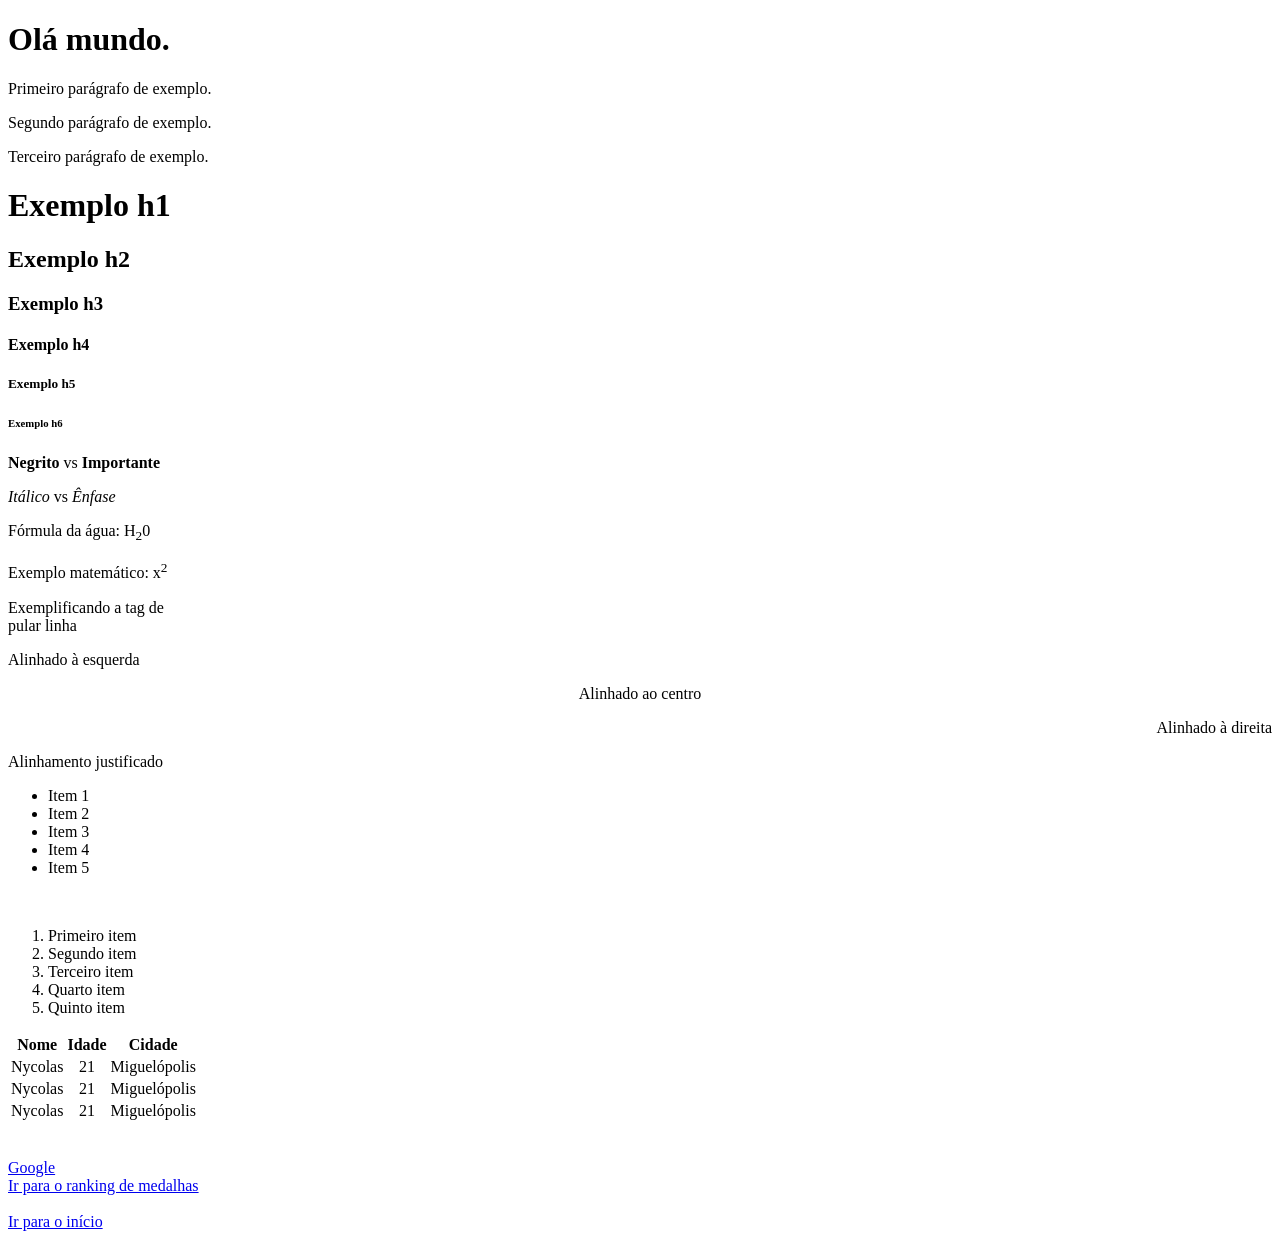
<file: index.html>
<!DOCTYPE html>
<html lang="en">
<head>
    <meta charset="UTF-8">
    <meta name="viewport" content="width=device-width, initial-scale=1.0">
    <title>Meu primeiro site</title>
    <link rel="icon" href="https://http2.mlstatic.com/D_NQ_NP_723306-MLB111752111265_052026-O.webp" type="image/png">
</head>
<body>
    <h1 id="secao-inicio">Olá mundo.</h1>

    <p>Primeiro parágrafo de exemplo.</p>
    <p>Segundo parágrafo de exemplo.</p>
    <p>Terceiro parágrafo de exemplo.</p>

    <h1>Exemplo h1</h1>
    <h2>Exemplo h2</h2>
    <h3>Exemplo h3</h3>
    <h4>Exemplo h4</h4>
    <h5>Exemplo h5</h5>
    <h6>Exemplo h6</h6>

    <p><b>Negrito</b> vs <strong>Importante</strong></p>
    <p><i>Itálico</i> vs <em>Ênfase</em></p>
    <p>Fórmula da água: H<sub>2</sub>0</p>
    <p>Exemplo matemático: x<sup>2</sup></p>

    <p>Exemplificando a tag de <br> pular linha</p>

    <p align="left">Alinhado à esquerda</p>
    <p align="center">Alinhado ao centro</p>
    <p align="right">Alinhado à direita</p>
    <p align="justify">Alinhamento justificado</p>

    <ul>
        <li>Item 1</li>
        <li>Item 2</li>
        <li>Item 3</li>
        <li>Item 4</li>
        <li>Item 5</li>
    </ul>
    <br>
    <ol>
        <li>Primeiro item</li>
        <li>Segundo item</li>
        <li>Terceiro item</li>
        <li>Quarto item</li>
        <li>Quinto item</li>  
    </ol>

    <table>
        <thead>
            <tr>
                <th>Nome</th>
                <th>Idade</th>
                <th>Cidade</th>
            </tr>
        </thead>
        <tbody>
            <tr>
                <td align="center">Nycolas</td>
                <td align="center">21</td>
                <td align="center">Miguelópolis</td>
            </tr>
            <tr>
                <td align="center">Nycolas</td>
                <td align="center">21</td>
                <td align="center">Miguelópolis</td>
            </tr>
            <tr>
                <td align="center">Nycolas</td>
                <td align="center">21</td>
                <td align="center">Miguelópolis</td>
            </tr>
        </tbody>
    </table>
    <br>
    <br>
    <a href="https://www.google.com.br" target="_blank"> Google</a>
    <br>
    <a href="tabela/ranking.html"> Ir para o ranking de medalhas</a>
    <br>
    <br>
    <a href="#secao-inicio">Ir para o início</a>

</body>
</html>
</file>
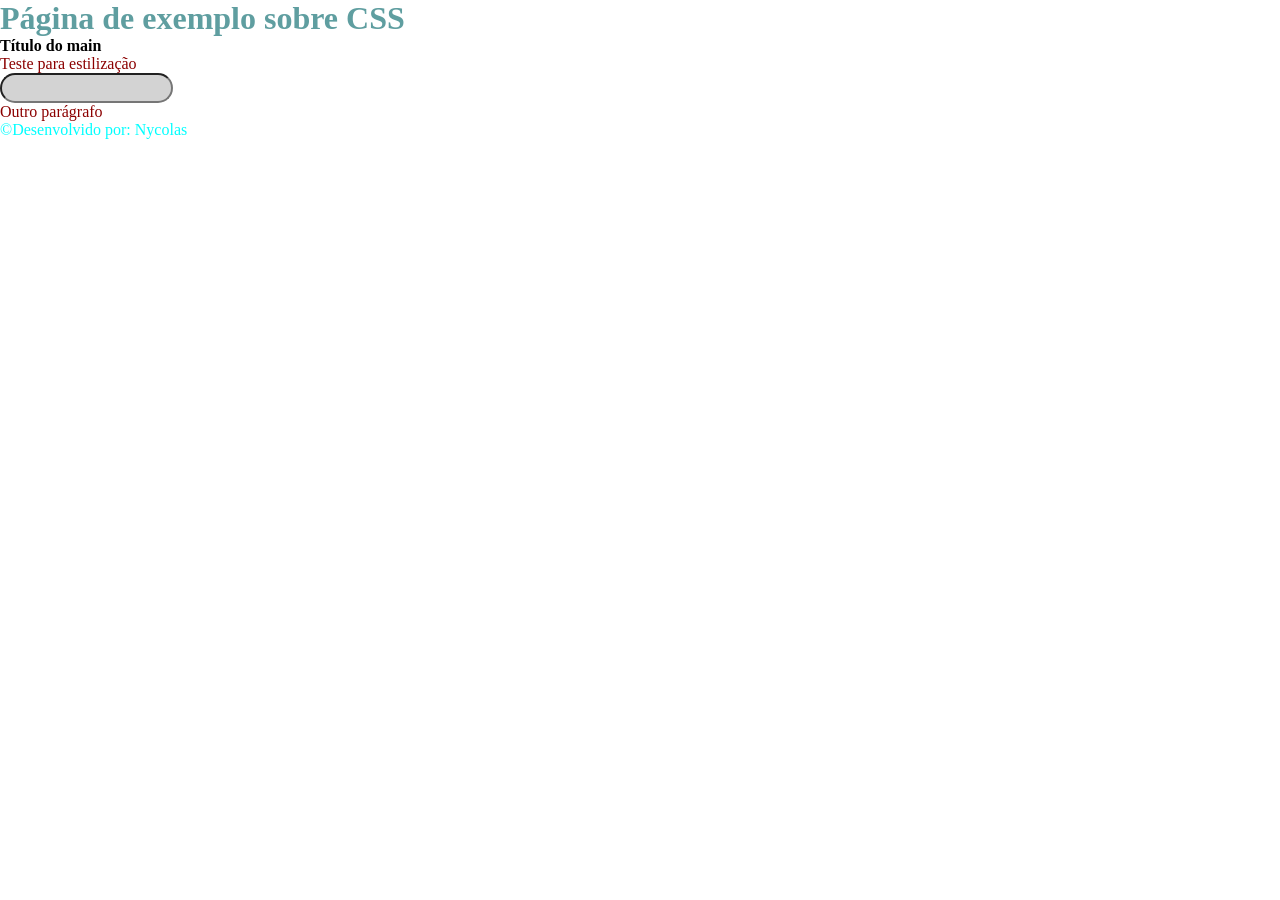
<file: exemplo-css/index.html>
<!DOCTYPE html>
<html lang="pt-BR">
<head>
    <meta charset="UTF-8">
    <meta name="viewport" content="width=device-width, initial-scale=1.0">
    <title>Exemplo - CSS</title>
    <link rel="stylesheet" href="./styles.css"/>
</head>

<body>
    <header>
        <h1>Página de exemplo sobre CSS</h1>
    </header>
    <main>
        <h4>Título do main</h4>
        <p>Teste para estilização</p>
        <input type="email" id="email"/>
        <br>
        <p>Outro parágrafo</p>
    </main>
    <footer>
        <p class="footer"> &copy;Desenvolvido por: Nycolas </p>
    </footer>

</body>

</html>
</file>
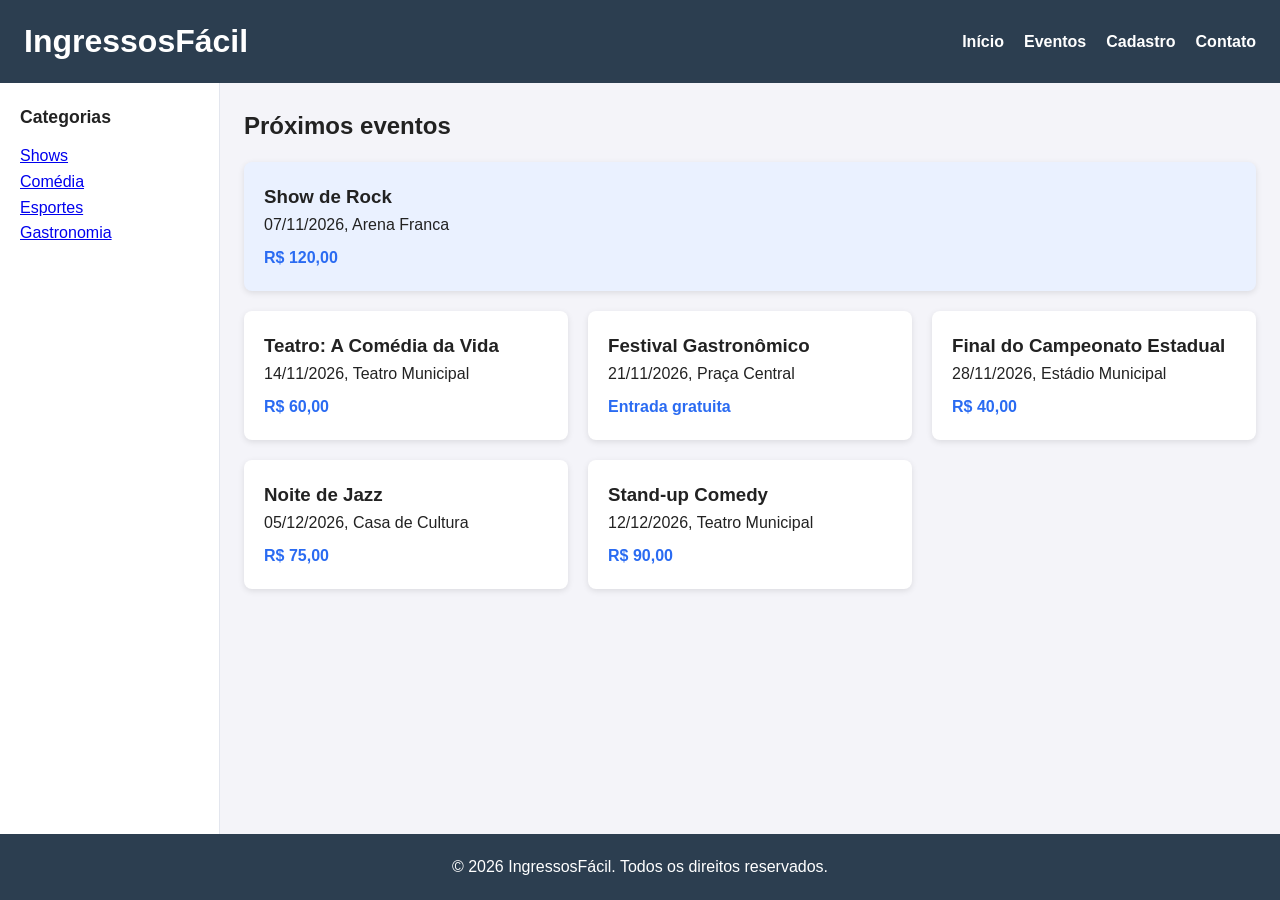
<file: exemplo-grid/index.html>
<!DOCTYPE html>
<html lang="pt-BR">
<head>
    <meta charset="UTF-8">
    <meta name="viewport" content="width=device-width, initial-scale=1.0">
    <title>IngressosFácil</title>
    <link rel="stylesheet" href="styles.css">
</head>
<body>

    <header class="topo">
        <h1>IngressosFácil</h1>
        <nav class="menu-horizontal">
            <ul>
                <li><a href="index.html" class="ativo">Início</a></li>
                <li><a href="#eventos">Eventos</a></li>
                <li><a href="cadastro.html">Cadastro</a></li>
                <li><a href="#contato">Contato</a></li>
            </ul>
        </nav>
    </header>

    <aside class="lateral">
        <h2>Categorias</h2>
        <nav class="menu-vertical">
            <ul>
                <li><a href="#">Shows</a></li>
                <li><a href="#">Comédia</a></li>
                <li><a href="#">Esportes</a></li>
                <li><a href="#">Gastronomia</a></li>
            </ul>
        </nav>
    </aside>

    <main class="conteudo">
        <section id="eventos">
            <h2>Próximos eventos</h2>
            <div class="grade-eventos">
                <article class="evento destaque">
                    <h3>Show de Rock</h3>
                    <p>07/11/2026, Arena Franca</p>
                    <p class="preco">R$ 120,00</p>
                </article>
                <article class="evento">
                    <h3>Teatro: A Comédia da Vida</h3>
                    <p>14/11/2026, Teatro Municipal</p>
                    <p class="preco">R$ 60,00</p>
                </article>
                <article class="evento">
                    <h3>Festival Gastronômico</h3>
                    <p>21/11/2026, Praça Central</p>
                    <p class="preco">Entrada gratuita</p>
                </article>
                <article class="evento">
                    <h3>Final do Campeonato Estadual</h3>
                    <p>28/11/2026, Estádio Municipal</p>
                    <p class="preco">R$ 40,00</p>
                </article>
                <article class="evento">
                    <h3>Noite de Jazz</h3>
                    <p>05/12/2026, Casa de Cultura</p>
                    <p class="preco">R$ 75,00</p>
                </article>
                <article class="evento">
                    <h3>Stand-up Comedy</h3>
                    <p>12/12/2026, Teatro Municipal</p>
                    <p class="preco">R$ 90,00</p>
                </article>
            </div>
        </section>
    </main>

    <footer class="rodape">
        <p id="contato">&copy; 2026 IngressosFácil. Todos os direitos reservados.</p>
    </footer>

</body>
</html>
</file>
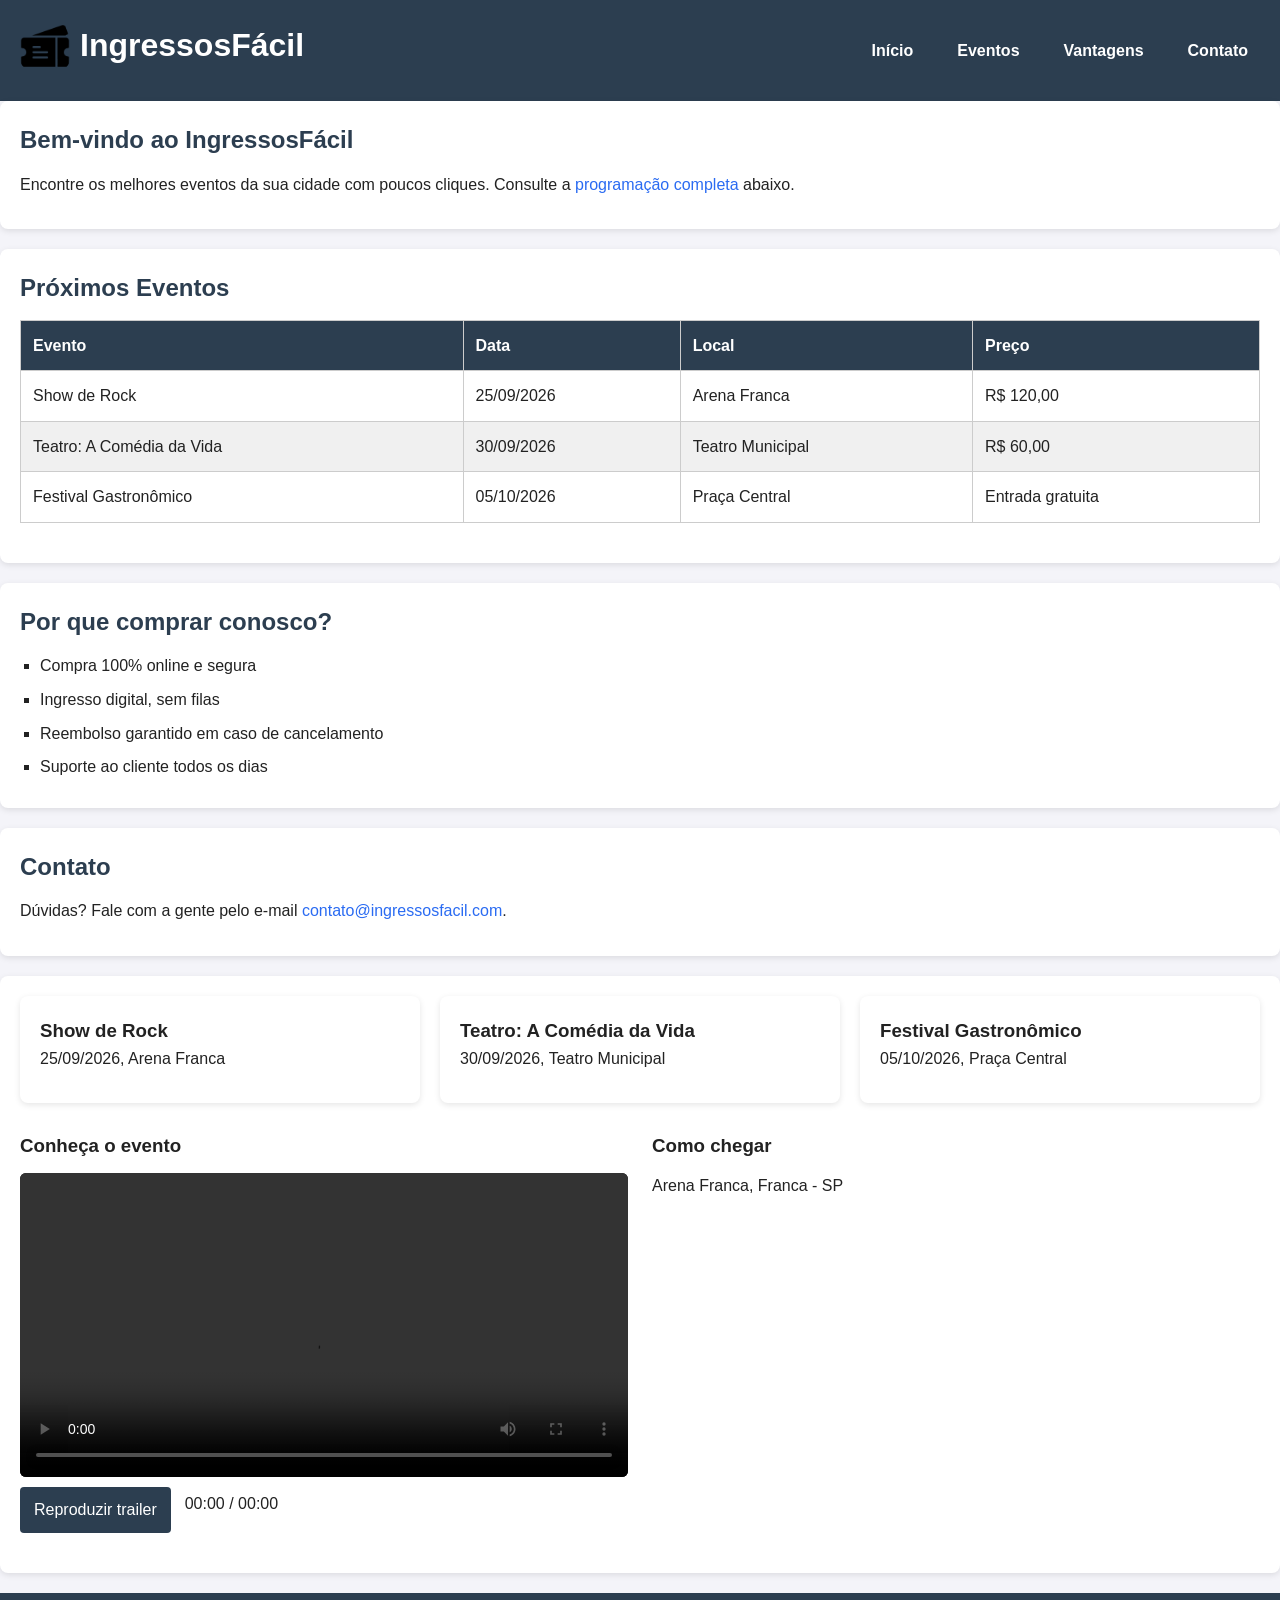
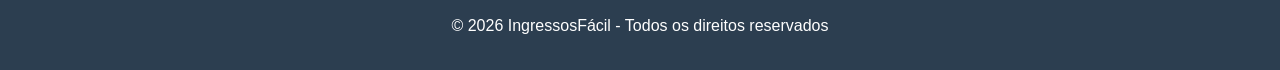
<file: pratica-css/index.html>
<!DOCTYPE html>
<html lang="pt-BR">
<head>
    <meta charset="UTF-8">
    <meta name="viewport" content="width=device-width, initial-scale=1.0">
    <title>IngressosFácil</title>
    <link rel="stylesheet" href="styles.css">
</head>
<body>

    <header>
        <div class="logo">
            <img src="logo.png" alt="Logo do site">
            <h1>IngressosFácil</h1>
        </div>
        <nav>
            <ul>
                <li><a href="#home">Início</a></li>
                <li><a href="#eventos">Eventos</a></li>
                <li><a href="#vantagens">Vantagens</a></li>
                <li><a href="#contato">Contato</a></li>
            </ul>
        </nav>
    </header>

    <main>
        <section id="home">
            <h2>Bem-vindo ao IngressosFácil</h2>
            <p>Encontre os melhores eventos da sua cidade com poucos cliques. Consulte a <a href="#eventos">programação completa</a> abaixo.</p>
        </section>

        <section id="eventos">
            <h2>Próximos Eventos</h2>
            <table>
                <thead>
                    <tr>
                        <th>Evento</th>
                        <th>Data</th>
                        <th>Local</th>
                        <th>Preço</th>
                    </tr>
                </thead>
                <tbody>
                    <tr>
                        <td>Show de Rock</td>
                        <td>25/09/2026</td>
                        <td>Arena Franca</td>
                        <td>R$ 120,00</td>
                    </tr>
                    <tr>
                        <td>Teatro: A Comédia da Vida</td>
                        <td>30/09/2026</td>
                        <td>Teatro Municipal</td>
                        <td>R$ 60,00</td>
                    </tr>
                    <tr>
                        <td>Festival Gastronômico</td>
                        <td>05/10/2026</td>
                        <td>Praça Central</td>
                        <td>Entrada gratuita</td>
                    </tr>
                </tbody>
            </table>
        </section>

        <section id="vantagens">
            <h2>Por que comprar conosco?</h2>
            <ul>
                <li>Compra 100% online e segura</li>
                <li>Ingresso digital, sem filas</li>
                <li>Reembolso garantido em caso de cancelamento</li>
                <li>Suporte ao cliente todos os dias</li>
            </ul>
        </section>

        <section id="contato">
            <h2>Contato</h2>
            <p>Dúvidas? Fale com a gente pelo e-mail <a href="mailto:contato@ingressosfacil.com">contato@ingressosfacil.com</a>.</p>
        </section>

        <section>
            <div class="eventos-container">
                <div class="evento-item">
                    <h3>Show de Rock</h3>
                    <p>25/09/2026, Arena Franca</p>
                </div>
                <div class="evento-item">
                    <h3>Teatro: A Comédia da Vida</h3>
                    <p>30/09/2026, Teatro Municipal</p>
                </div>
                <div class="evento-item">
                    <h3>Festival Gastronômico</h3>
                    <p>05/10/2026, Praça Central</p>
                </div>
            </div>

            <div class="experiencia-evento">
                <div class="midia-evento">
                    <div>
                        <h3>Conheça o evento</h3>
                        <video id="videoEvento" preload="metadata" playsinline controls>
                            <source src="../video.mp4" type="video/mp4">
                            Seu navegador não suporta a reprodução de vídeo.
                        </video>
                        <div class="controles-midia">
                            <button id="btnPlayVideo" type="button" aria-controls="videoEvento" aria-pressed="false">Reproduzir trailer</button>
                            <p id="tempoVideo" aria-live="off">00:00 / 00:00</p>
                        </div>
                    </div>
                </div>

                <div class="local-evento">
                    <div>
                        <h3>Como chegar</h3>
                        <p>Arena Franca, Franca - SP</p>
                    </div>
                    <iframe
                        src="https://maps.google.com/maps?q=Arena+Franca%2C+Franca%2C+SP&z=16&output=embed"
                        loading="lazy"
                        referrerpolicy="no-referrer-when-downgrade"
                        title="Mapa da Arena Franca, em Franca - SP"></iframe>
                </div>
            </div>
        </section>
    </main>

    <footer>
        <p>&copy; 2026 IngressosFácil - Todos os direitos reservados</p>
    </footer>

    <script>
        function formatarTempo(segundos) {
            if (!Number.isFinite(segundos)) return '00:00';
            const minutos = Math.floor(segundos / 60);
            const restante = Math.floor(segundos % 60).toString().padStart(2, '0');
            return `${minutos}:${restante}`;
        }

        function criarControlesDeMidia(idMedia, idBotao, idTempo) {
            const media = document.getElementById(idMedia);
            const botao = document.getElementById(idBotao);
            const tempo = document.getElementById(idTempo);

            if (!media || !botao || !tempo) return;

            botao.addEventListener('click', async function () {
                if (media.paused) {
                    try {
                        await media.play();
                    } catch {
                        tempo.textContent = 'Não foi possível reproduzir este vídeo.';
                    }
                } else {
                    media.pause();
                }
            });

            function atualizarEstado() {
                const pausado = media.paused;
                botao.textContent = pausado ? 'Reproduzir trailer' : 'Pausar trailer';
                botao.setAttribute('aria-pressed', String(!pausado));
            }

            function atualizarTempo() {
                tempo.textContent = `${formatarTempo(media.currentTime)} / ${formatarTempo(media.duration)}`;
            }

            media.addEventListener('loadedmetadata', atualizarTempo);
            media.addEventListener('timeupdate', atualizarTempo);
            media.addEventListener('play', atualizarEstado);
            media.addEventListener('pause', atualizarEstado);
            media.addEventListener('ended', atualizarEstado);
        }

        criarControlesDeMidia('videoEvento', 'btnPlayVideo', 'tempoVideo');
    </script>
</body>
</html>
</file>
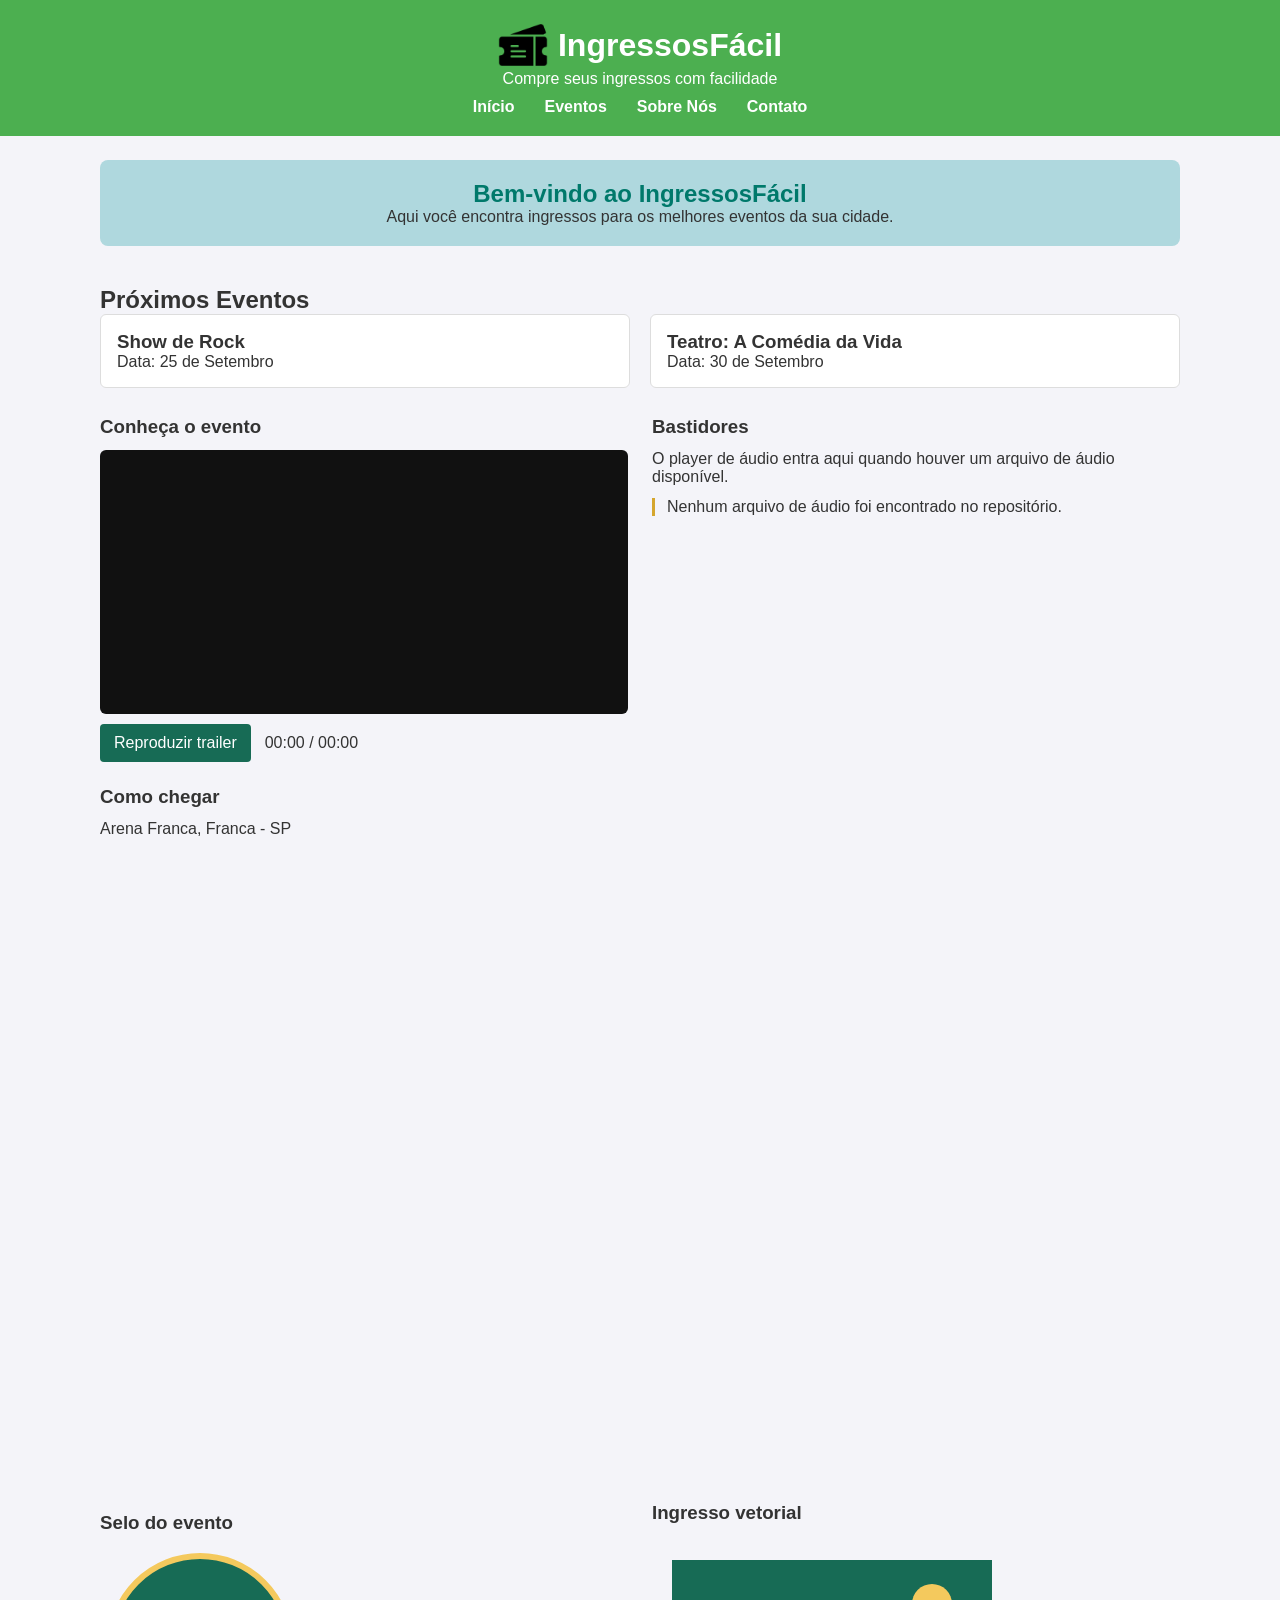
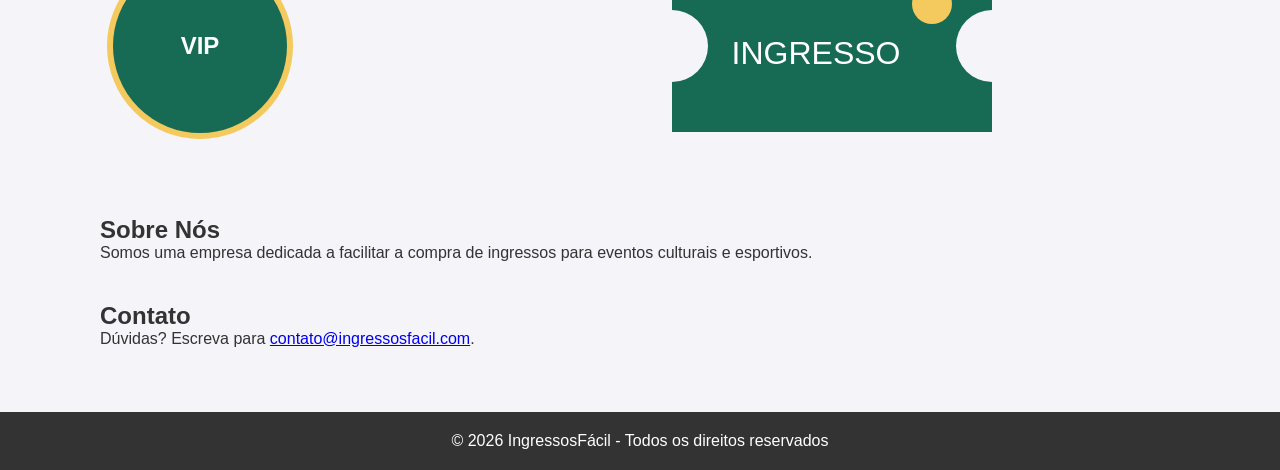
<file: site-vendas/index.html>
<!DOCTYPE html>
<html lang="pt-BR">
<head>
    <meta charset="UTF-8">
    <meta name="viewport" content="width=device-width, initial-scale=1.0">
    <title>Página Inicial - Venda de Ingressos</title>
    <link rel="stylesheet" href="styles.css">
</head>
<body>

    <header>
        <div class="logo">
            <img src="../pratica-css/logo.png" alt="Logo do site">
            <h1>IngressosFácil</h1>
        </div>
        <p>Compre seus ingressos com facilidade</p>
        <nav>
            <ul>
                <li><a href="#home">Início</a></li>
                <li><a href="#eventos">Eventos</a></li>
                <li><a href="#sobre">Sobre Nós</a></li>
                <li><a href="#contato">Contato</a></li>
            </ul>
        </nav>
    </header>

    <main>
        <section id="home">
            <h2>Bem-vindo ao IngressosFácil</h2>
            <p>Aqui você encontra ingressos para os melhores eventos da sua cidade.</p>
        </section>

        <section id="eventos">
            <h2>Próximos Eventos</h2>
            <div class="eventos-container">
                <article class="evento-item">
                    <h3>Show de Rock</h3>
                    <p>Data: 25 de Setembro</p>
                </article>
                <article class="evento-item">
                    <h3>Teatro: A Comédia da Vida</h3>
                    <p>Data: 30 de Setembro</p>
                </article>
            </div>

            <div class="experiencia-evento">
                <div class="midia-evento">
                    <div>
                        <h3>Conheça o evento</h3>
                        <video id="videoEvento" preload="metadata" playsinline>
                            <source src="../video.mp4" type="video/mp4">
                            Seu navegador não suporta a reprodução de vídeo.
                        </video>
                        <div class="controles-midia">
                            <button id="btnPlayVideo" type="button" aria-controls="videoEvento" aria-pressed="false">Reproduzir trailer</button>
                            <p id="tempoVideo" aria-live="off">00:00 / 00:00</p>
                        </div>
                    </div>

                    <div class="audio-evento">
                        <h3>Bastidores</h3>
                        <p>O player de áudio entra aqui quando houver um arquivo de áudio disponível.</p>
                        <p class="audio-indisponivel">Nenhum arquivo de áudio foi encontrado no repositório.</p>
                    </div>
                </div>

                <div class="local-evento">
                    <div>
                        <h3>Como chegar</h3>
                        <p>Arena Franca, Franca - SP</p>
                    </div>
                    <iframe
                        src="https://maps.google.com/maps?q=Arena+Franca%2C+Franca%2C+SP&z=16&output=embed"
                        loading="lazy"
                        referrerpolicy="no-referrer-when-downgrade"
                        title="Mapa da Arena Franca, em Franca - SP"></iframe>
                </div>

                <div class="graficos-evento">
                    <div>
                        <h3>Selo do evento</h3>
                        <canvas id="seloEvento" width="200" height="200" role="img" aria-label="Selo circular dourado VIP">
                            Selo VIP do evento.
                        </canvas>
                    </div>
                    <div>
                        <h3>Ingresso vetorial</h3>
                        <svg class="ingresso-svg" viewBox="0 0 180 110" role="img" aria-labelledby="tituloIngresso">
                            <title id="tituloIngresso">Ingresso do IngressosFácil</title>
                            <path d="M10 12h160v25a18 18 0 0 0 0 36v25H10V73a18 18 0 0 0 0-36z" fill="#176b55" />
                            <circle cx="140" cy="34" r="10" fill="#f4c95d" />
                            <text x="82" y="64" text-anchor="middle" fill="#fff" font-size="16" font-family="Arial, sans-serif">INGRESSO</text>
                        </svg>
                    </div>
                </div>
            </div>
        </section>

        <section id="sobre">
            <h2>Sobre Nós</h2>
            <p>Somos uma empresa dedicada a facilitar a compra de ingressos para eventos culturais e esportivos.</p>
        </section>

        <section id="contato">
            <h2>Contato</h2>
            <p>Dúvidas? Escreva para <a href="mailto:contato@ingressosfacil.com">contato@ingressosfacil.com</a>.</p>
        </section>
    </main>

    <footer>
        <p>&copy; 2026 IngressosFácil - Todos os direitos reservados</p>
    </footer>
    <script>
        function formatarTempo(segundos) {
            if (!Number.isFinite(segundos)) return '00:00';
            const minutos = Math.floor(segundos / 60);
            const restante = Math.floor(segundos % 60).toString().padStart(2, '0');
            return `${minutos}:${restante}`;
        }

        function criarControlesDeMidia(idMedia, idBotao, idTempo) {
            const media = document.getElementById(idMedia);
            const botao = document.getElementById(idBotao);
            const tempo = document.getElementById(idTempo);

            botao.addEventListener('click', async function () {
                if (media.paused) {
                    try {
                        await media.play();
                    } catch {
                        tempo.textContent = 'Não foi possível reproduzir este vídeo.';
                    }
                } else {
                    media.pause();
                }
            });

            function atualizarEstado() {
                const pausado = media.paused;
                botao.textContent = pausado ? 'Reproduzir trailer' : 'Pausar trailer';
                botao.setAttribute('aria-pressed', String(!pausado));
            }

            function atualizarTempo() {
                tempo.textContent = `${formatarTempo(media.currentTime)} / ${formatarTempo(media.duration)}`;
            }

            media.addEventListener('loadedmetadata', atualizarTempo);
            media.addEventListener('timeupdate', atualizarTempo);
            media.addEventListener('play', atualizarEstado);
            media.addEventListener('pause', atualizarEstado);
            media.addEventListener('ended', atualizarEstado);
        }

        criarControlesDeMidia('videoEvento', 'btnPlayVideo', 'tempoVideo');

        const canvas = document.getElementById('seloEvento');
        const contexto = canvas.getContext('2d');
        contexto.beginPath();
        contexto.arc(100, 100, 90, 0, Math.PI * 2);
        contexto.fillStyle = '#176b55';
        contexto.fill();
        contexto.beginPath();
        contexto.arc(100, 100, 90, 0, Math.PI * 2);
        contexto.strokeStyle = '#f4c95d';
        contexto.lineWidth = 6;
        contexto.stroke();
        contexto.fillStyle = '#ffffff';
        contexto.font = 'bold 24px Arial, sans-serif';
        contexto.textAlign = 'center';
        contexto.fillText('VIP', 100, 108);
    </script>
</body>
</html>
</file>
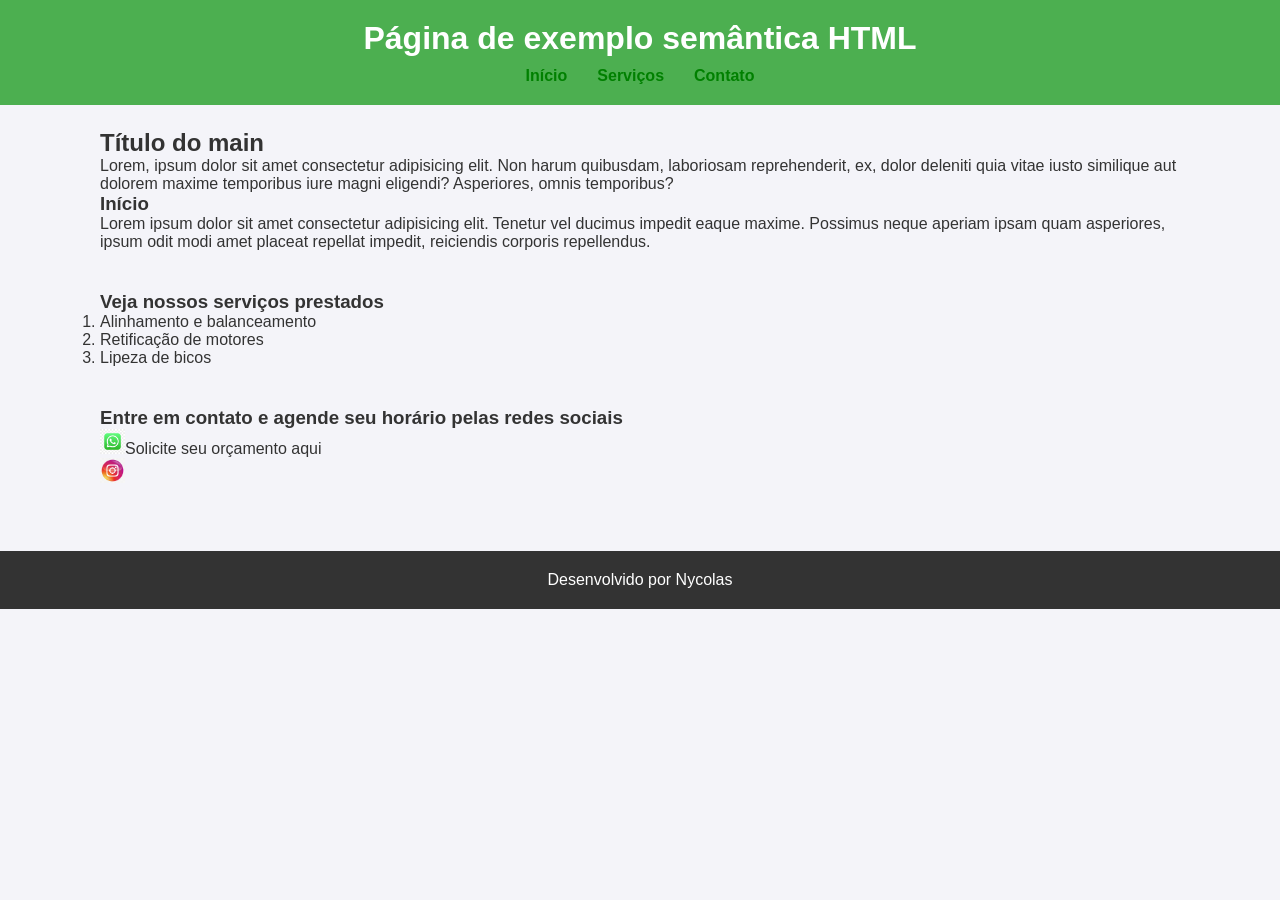
<file: semantica.html>
<!DOCTYPE html>
<html lang="pt-BR">
<head>
    <meta charset="UTF-8">
    <meta name="viewport" content="width=device-width, initial-scale=1.0">
    <title>Exemplo semântica no HTML</title>
    <link rel="stylesheet" href="./site-vendas/styles.css">
</head>
<body>
    <!-- Aqui virá o conteúdo de cabeçalho da página -->
    <header>
        <h1>Página de exemplo semântica HTML</h1>
        <nav>
            <ul>
                <li>
                    <a href="#secao-inicio" style="text-decoration: none; color: green">Início</a>
                </li>
                <li>
                    <a href="#secao-servicos" style="text-decoration: none; color: green">Serviços</a>
                </li>
                <li>
                    <a href="#secao-contato" style="text-decoration: none; color: green">Contato</a>
                </li>
            </ul>
        </nav>
    </header>
<!-- Aqui abaixo virá o conteúdo principal da página separado em seções -->
    <main>
        <h2>Título do main</h2>
        <p>Lorem, ipsum dolor sit amet consectetur adipisicing elit. Non harum quibusdam, laboriosam reprehenderit, ex, dolor deleniti quia vitae iusto similique aut dolorem maxime temporibus iure magni eligendi? Asperiores, omnis temporibus?
        </p>
        <section id="secao-inicio">
        <h3>Início</h3>
        <p>Lorem ipsum dolor sit amet consectetur adipisicing elit. Tenetur vel ducimus impedit eaque maxime. Possimus neque aperiam ipsam quam asperiores, ipsum odit modi amet placeat repellat impedit, reiciendis corporis repellendus.</p>
        </section>
        <section id="secao-servicos">
            <h3>Veja nossos serviços prestados</h3>
            <ol>
                <li>Alinhamento e balanceamento</li>
                <li>Retificação de motores</li>
                <li>Lipeza de bicos</li>
            </ol>
        </section>
        <section id="secao-contato">
            <h3>Entre em contato e agende seu horário pelas redes sociais</h3>
            <a><img src="./imagens/whatsapp_icone.jpg" alt="Instagram" width="25" height="25">Solicite seu orçamento aqui</a>
            <br>
            <img src="./imagens/instagram_icone.png" alt="WhatsApp" width="25" height="25">
        </section>
    </main>
    <footer>
        <p>Desenvolvido por Nycolas</p>
    </footer>
</body>
</html>
</file>
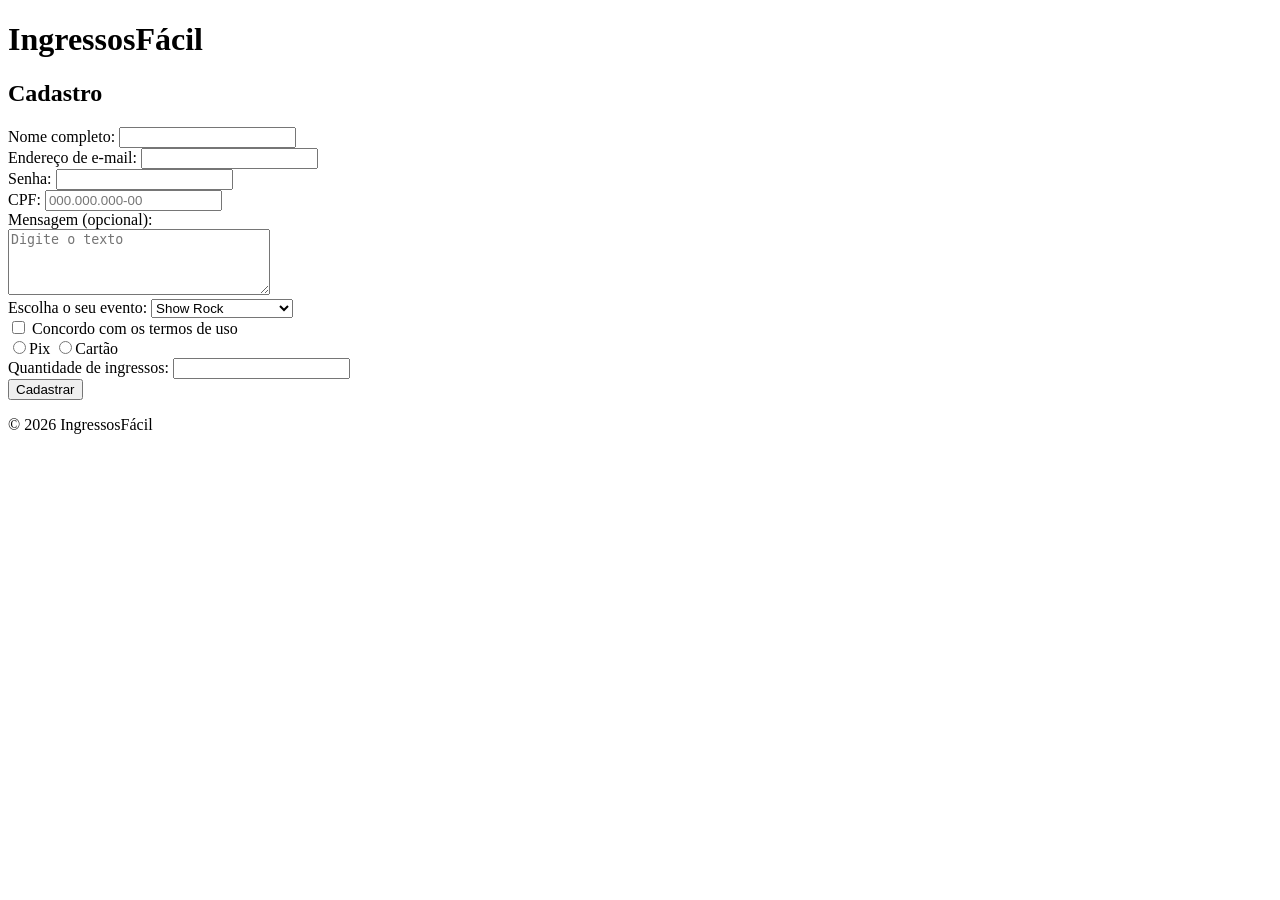
<file: forms/forms.html>
<!DOCTYPE html>
<html lang="pt-BR">
<head>
    <meta charset="UTF-8">
    <meta name="viewport" content="width=device-width, initial-scale=1.0">
    <title>Cadastro - IngressosFácil</title>
</head>
<body>
    <header>
        <h1>IngressosFácil</h1>
    </header>

    <main>
        <section id="home">
            <h2>Cadastro</h2>
        </section>
        <section>
            <form id="registerForm" method="POST">
                <label for="nome">Nome completo:</label>
                <input type="text" id="nome" name="nome" required minlength="3" />
                <br>

                <label for="email">Endereço de e-mail:</label>
                <input type="email" id="email" name="email" required />
                <br>

                <label for="senha">Senha:</label>
                <input type="password" id="senha" name="senha" required minlength="8" maxlength="12" />
                <br>

                <label for="cpf">CPF:</label>
                <input
                    type="text"
                    id="cpf"
                    name="cpf"
                    required
                    pattern="\d{3}\.\d{3}\.\d{3}-\d{2}"
                    placeholder="000.000.000-00"
                    title="Formato esperado: 000.000.000-00"
                />
                <br>

                <label for="mensagem">Mensagem (opcional):</label>
                <br>
                <textarea id="mensagem" name="mensagem" rows="4" cols="30" placeholder="Digite o texto"></textarea>
                <br>

                <label for="evento">Escolha o seu evento:</label>
                <select id="evento" name="evento">
                    <option value="Rock">Show Rock</option>
                    <option value="Sertanejo">Show Sertanejo</option>
                    <option value="Jogos">Jogos Universitários</option>
                </select>
                <br>

                <label for="termos">
                    <input id="termos" name="termos" type="checkbox" required />
                    Concordo com os termos de uso
                </label>
                <br>

                <label><input type="radio" value="pix" name="pagamento" required />Pix</label>
                <label><input type="radio" value="cartao" name="pagamento" required />Cartão</label>
                <br>

                <label for="quantidade">Quantidade de ingressos:</label>
                <input type="number" id="quantidade" name="quantidade" step="5" min="0" />
                <br>

                <input type="submit" value="Cadastrar" />
            </form>
        </section>
    </main>

    <footer>
        <p>&copy; 2026 IngressosFácil</p>
    </footer>

    <script>
        document.getElementById('registerForm').addEventListener('submit', function (event) {
            event.preventDefault(); // Evita o recarregamento da página

            const nome = document.getElementById('nome').value;
            const email = document.getElementById('email').value;
            const cpf = document.getElementById('cpf').value;
            const mensagem = document.getElementById('mensagem').value;
            const evento = document.getElementById('evento').value;
            const pagamento = document.querySelector('input[name="pagamento"]:checked');
            const quantidade = document.getElementById('quantidade').value;

            alert(
                `Cadastro recebido!\n` +
                `Nome: ${nome}\n` +
                `E-mail: ${email}\n` +
                `CPF: ${cpf}\n` +
                `Evento: ${evento}\n` +
                `Mensagem: ${mensagem || '(nenhuma)'}\n` +
                `Pagamento: ${pagamento ? pagamento.value : '(não selecionado)'}\n` +
                `Quantidade: ${quantidade || '(não informada)'}`
            );
        });
    </script>
</body>
</html>
</file>
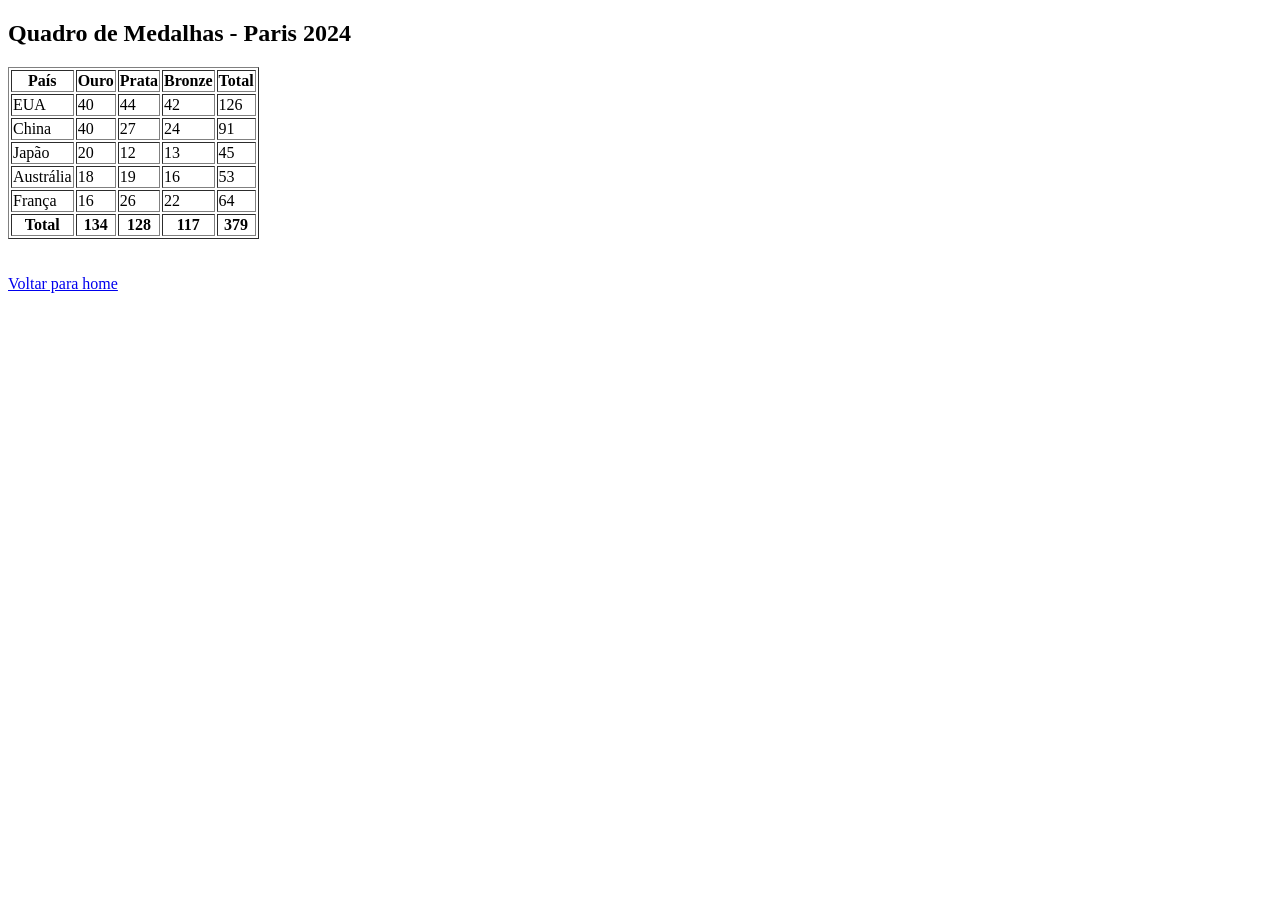
<file: tabela/ranking.html>
<!DOCTYPE html> <!-- Define o tipo de documento como HTML5 -->
<html lang="pt-BR"> <!-- Define o idioma da página como português do Brasil -->
  <head>
    <meta charset="UTF-8" /> <!-- Define a codificação de caracteres como UTF-8 (suporta acentos) -->
    
    <meta name="viewport" content="width=device-width, initial-scale=1.0" /> 
    <!-- Garante que a página seja responsiva em dispositivos móveis -->
    
    <meta
      name="description"
      content="Quadro de medalhas dos jogos olímpicos (Olimpíadas) de Paris 2024."
    /> 
    <!-- Descrição da página (importante para SEO e acessibilidade) -->
    
    <title>Quadro de medalhas</title> <!-- Título exibido na aba do navegador -->
  </head>
  
  <body>
    <!-- Título principal da página -->
    <h2>Quadro de Medalhas - Paris 2024</h2>

    <!-- Início da tabela -->
    <table border="1"> <!-- Adicionei "border" só para visualização mais clara -->
        <!-- Cabeçalho da tabela: define os títulos das colunas -->
        <thead>
            <tr>
                <th>País</th>   <!-- Nome do país -->
                <th>Ouro</th>   <!-- Medalhas de ouro -->
                <th>Prata</th>  <!-- Medalhas de prata -->
                <th>Bronze</th> <!-- Medalhas de bronze -->
                <th>Total</th>  <!-- Total de medalhas -->
            </tr>
        </thead>
        
        <!-- Corpo da tabela: contém os dados -->
        <tbody>
            <tr>
                <td>EUA</td>
                <td>40</td>
                <td>44</td>
                <td>42</td>
                <td>126</td>
            </tr>
            <tr>
                <td>China</td>
                <td>40</td>
                <td>27</td>
                <td>24</td>
                <td>91</td>
            </tr>
            <tr>
                <td>Japão</td>
                <td>20</td>
                <td>12</td>
                <td>13</td>
                <td>45</td>
            </tr>
            <tr>
                <td>Austrália</td>
                <td>18</td>
                <td>19</td>
                <td>16</td>
                <td>53</td>
            </tr>
            <tr>
                <td>França</td>
                <td>16</td>
                <td>26</td>
                <td>22</td>
                <td>64</td>
            </tr>
        </tbody>   
        
        <!-- Rodapé da tabela: mostra o total geral -->
        <tfoot>
            <tr>
                <th>Total</th>
                <th>134</th>  <!-- Soma das medalhas de ouro -->
                <th>128</th>  <!-- Soma das medalhas de prata -->
                <th>117</th>  <!-- Soma das medalhas de bronze -->
                <th>379</th>  <!-- Soma geral -->
            </tr>
        </tfoot>
    </table>
    <!-- Fim da tabela -->
    <br>
    <br>
    <a href="../index.html">Voltar para home</a>
  </body>
</html>
</file>
<file: exemplo-css/styles.css>
*{
    margin: 0;
    padding: 0;
    box-sizing: border-box;
}

p{
    color:darkred;
}

h1{
    color:cadetblue;
}

.footer{
    color:aqua;
}

#email{
    height:30px;
    background-color: lightgray;
    border-radius:25px;
}
</file>
<file: exemplo-grid/styles.css>
/* ===== Reset e base ===== */
* {
    margin: 0;
    padding: 0;
    box-sizing: border-box;
}

body {
    font-family: 'Segoe UI', Arial, sans-serif;
    line-height: 1.6;
    background-color: #f4f4f9;
    color: #222;
}

/* ===== Estrutura da página (Grid) ===== */
body {
    min-height: 100vh;
    display: grid;
    grid-template-columns: 220px 1fr;
    grid-template-rows: auto 1fr auto;
    grid-template-areas:
        "topo    topo"
        "lateral conteudo"
        "rodape  rodape";
}

.topo     { grid-area: topo; }
.lateral  { grid-area: lateral; }
.conteudo { grid-area: conteudo; }
.rodape   { grid-area: rodape; }

/* ===== Topo (Flexbox dentro do Grid) ===== */
.topo {
    display: flex;
    justify-content: space-between;
    align-items: center;
    flex-wrap: wrap;
    gap: 12px;
    padding: 16px 24px;
    background-color: #2c3e50;
    color: #fff;
}

.menu-horizontal ul {
    display: flex;
    list-style: none;
    gap: 20px;
}

.menu-horizontal a {
    color: #fff;
    text-decoration: none;
    font-weight: bold;
}

/* ===== Lateral ===== */
.lateral {
    padding: 20px;
    background-color: #fff;
    border-right: 1px solid #e3e6ee;
}

.lateral h2 {
    font-size: 1.1rem;
    margin-bottom: 12px;
}

.menu-vertical ul {
    list-style: none;
}

/* ===== Conteúdo ===== */
.conteudo {
    padding: 24px;
}

.conteudo h2 {
    margin-bottom: 16px;
}

/* ===== Grade de eventos ===== */
.grade-eventos {
    display: grid;
    grid-template-columns: repeat(auto-fit, minmax(250px, 1fr));
    gap: 20px;
}

.evento {
    background-color: #fff;
    padding: 20px;
    border-radius: 8px;
    box-shadow: 0 2px 6px rgba(0, 0, 0, 0.1);
}

.evento .preco {
    margin-top: 8px;
    font-weight: bold;
    color: #2a6bf2;
}

.destaque {
    grid-column: 1 / -1;
    background-color: #eaf1ff;
}

/* ===== Rodapé ===== */
.rodape {
    padding: 20px;
    text-align: center;
    background-color: #2c3e50;
    color: #fff;
}

/* ===== Responsivo ===== */
@media (max-width: 768px) {
    body {
        grid-template-columns: 1fr;
        grid-template-rows: auto auto 1fr auto;
        grid-template-areas:
            "topo"
            "lateral"
            "conteudo"
            "rodape";
    }
}
</file>
<file: pratica-css/styles.css>
* {
    margin: 0;
    padding: 0;
    box-sizing: border-box;
}

body {
    font-family: 'Segoe UI', Arial, sans-serif;
    line-height: 1.6;
    background-color: #f4f4f9;
    color: #222
}

h1 {
    font-size: 2rem;
}

h2 {
    font-size: 1.5rem;
    margin-bottom: 12px;
    color: #2c3e50;
}

p {
    margin-bottom: 12px;
}

a {
    color: #2a6bf2;
    text-decoration: none;
}
    a:hover{
    text-decoration: underline;
}

nav a{
    color: white;
    font-weight: bold;
    text-decoration: none;
}

nav a:hover{
    text-decoration: underline;
    text-decoration-color: #222;
}

nav ul {
    list-style: none;
    display: flex;
    gap: 20px;
}

nav li {
    display: inline-block;
    margin: 0 12px;
}

#vantagens ul {
    list-style-type: square;
    margin-left: 20px;
}

#vantagens li {
    margin-bottom: 8px;
}

table {
    width: 100%;
    border-collapse: collapse;
    margin-bottom: 20px;
}

th, td {
    padding: 12px;
    border: 1px solid #ccc;
    text-align: left;
}

thead {
    background-color: #2c3e50;
    color: white;
}

tbody tr:nth-child(even){
    background-color: #f0f0f0;
}

main section {
    background-color: #fff;
    padding: 20px;
    margin-bottom: 20px;
    border-radius: 8px;
    box-shadow: 0 2px 6px rgba(0,0,0,0.1);
}

header {
    background-color: #2c3e50;
    color: white;
    padding: 20px;
    text-align: center;
    display: flex;
    justify-content: space-between; /* Deixando a logo de um lado e menu do outro */
    align-items: center; /* Ambos centralizados verticalmente */
    flex-wrap: wrap; /* Em telas menores o menu quebra linha */
}

header .logo{
    margin-bottom: 10px;
    display: flex; /* Flexbox tenho da logo para alinhar imagem e título */
    align-items: center;
    gap: 10px;
}

header .logo img {
    width: 50px;
    margin-right: 0px;
    vertical-align: middle;
    border-radius: 25%;
}

footer {
    background-color: #2c3e50;
    color: white;
    text-align: center;
    padding: 20px;
}

.eventos-container {
    display: flex;
    flex-wrap: wrap;      /* em telas estreitas, os cards quebram para novas linhas */
    gap: 20px;
}

.evento-item {
    flex: 1 1 250px;      /* flex-grow: 1 | flex-shrink: 1 | flex-basis: 250px */
    background-color: #fff;
    padding: 20px;
    border-radius: 8px;
    box-shadow: 0 2px 6px rgba(0, 0, 0, 0.1);
}

.experiencia-evento {
    display: grid;
    grid-template-columns: repeat(2, minmax(0, 1fr));
    gap: 24px;
    margin-top: 28px;
}

.midia-evento > div,
.local-evento {
    min-width: 0;
}

.midia-evento h3,
.local-evento h3 {
    margin-bottom: 12px;
}

video {
    display: block;
    width: 100%;
    max-height: 440px;
    background: #111;
    border-radius: 6px;
}

.controles-midia {
    display: flex;
    align-items: center;
    gap: 14px;
    margin-top: 10px;
}

.controles-midia button {
    border: 0;
    border-radius: 4px;
    padding: 10px 14px;
    background: #2c3e50;
    color: #fff;
    font: inherit;
    cursor: pointer;
    transition: background 0.2s ease;
}

.controles-midia button:hover {
    background: #1a252f;
}

.local-evento iframe {
    display: block;
    width: 100%;
    aspect-ratio: 16 / 9;
    min-height: 260px;
    border: 0;
    border-radius: 6px;
    margin-top: 12px;
}

@media (max-width: 768px) {
    .experiencia-evento {
        grid-template-columns: 1fr;
    }
}
</file>
<file: site-vendas/styles.css>
* {
    margin: 0;
    padding: 0;
    box-sizing: border-box;
}

body {
    font-family: Arial, sans-serif;
    background-color: #f4f4f9;
    color: #333;
    min-height: 100vh;
}

header {
    background-color: #4CAF50;
    padding: 20px;
    text-align: center;
    color: white;
}

header .logo {
    display: flex;
    align-items: center;
    justify-content: center;
}

header .logo img {
    width: 50px;
    margin-right: 10px;
    height: 50px;
    object-fit: contain;
}

nav ul {
    list-style: none;
    display: flex;
    justify-content: center;
    margin-top: 10px;
}

nav ul li {
    margin: 0 15px;
}

nav ul li a {
    color: white;
    text-decoration: none;
    font-weight: bold;
}

nav ul li a:hover {
    text-decoration: underline;
}

main {
    width: min(100% - 32px, 1080px);
    margin: 0 auto;
    padding: 24px 0;
}

main section {
    margin-bottom: 40px;
}

#home {
    background-color: #afd8de;
    padding: 20px;
    border-radius: 8px;
    text-align: center;
}

#home h2 {
    color: #00796b;
}

.eventos-container {
    display: flex;
    gap: 20px;
    flex-wrap: wrap;
}

.evento-item {
    background-color: #fff;
    border: 1px solid #ddd;
    padding: 16px;
    flex: 1;
    min-width: 220px;
    border-radius: 6px;
}

.experiencia-evento {
    display: grid;
    gap: 24px;
    margin-top: 28px;
}

.midia-evento,
.graficos-evento {
    display: grid;
    grid-template-columns: repeat(2, minmax(0, 1fr));
    gap: 24px;
}

.midia-evento > div,
.graficos-evento > div {
    min-width: 0;
}

.midia-evento h3,
.local-evento h3,
.graficos-evento h3 {
    margin-bottom: 12px;
}

video {
    display: block;
    width: 100%;
    max-height: 440px;
    background: #111;
    border-radius: 6px;
}

.controles-midia {
    display: flex;
    align-items: center;
    gap: 14px;
    margin-top: 10px;
}

.controles-midia button {
    border: 0;
    border-radius: 4px;
    padding: 10px 14px;
    background: #176b55;
    color: #fff;
    font: inherit;
    cursor: pointer;
}

.controles-midia button:hover {
    background: #105440;
}

.audio-indisponivel {
    margin-top: 12px;
    padding-left: 12px;
    border-left: 3px solid #d5a62e;
}

.local-evento iframe {
    display: block;
    width: 100%;
    aspect-ratio: 16 / 9;
    min-height: 260px;
    border: 0;
    border-radius: 6px;
    margin-top: 12px;
}

.graficos-evento {
    align-items: center;
    padding: 20px 0;
}

#seloEvento {
    display: block;
    width: min(100%, 200px);
    height: auto;
}

.ingresso-svg {
    display: block;
    width: min(100%, 360px);
    height: auto;
}

footer {
    background-color: #333;
    color: white;
    text-align: center;
    padding: 20px 16px;
    width: 100%;
}

@media (max-width: 640px) {
    header .logo {
        flex-wrap: wrap;
    }

    nav ul {
        flex-wrap: wrap;
        gap: 12px 20px;
    }

    nav ul li {
        margin: 0;
    }

    .midia-evento,
    .graficos-evento {
        grid-template-columns: 1fr;
    }
}
</file>
